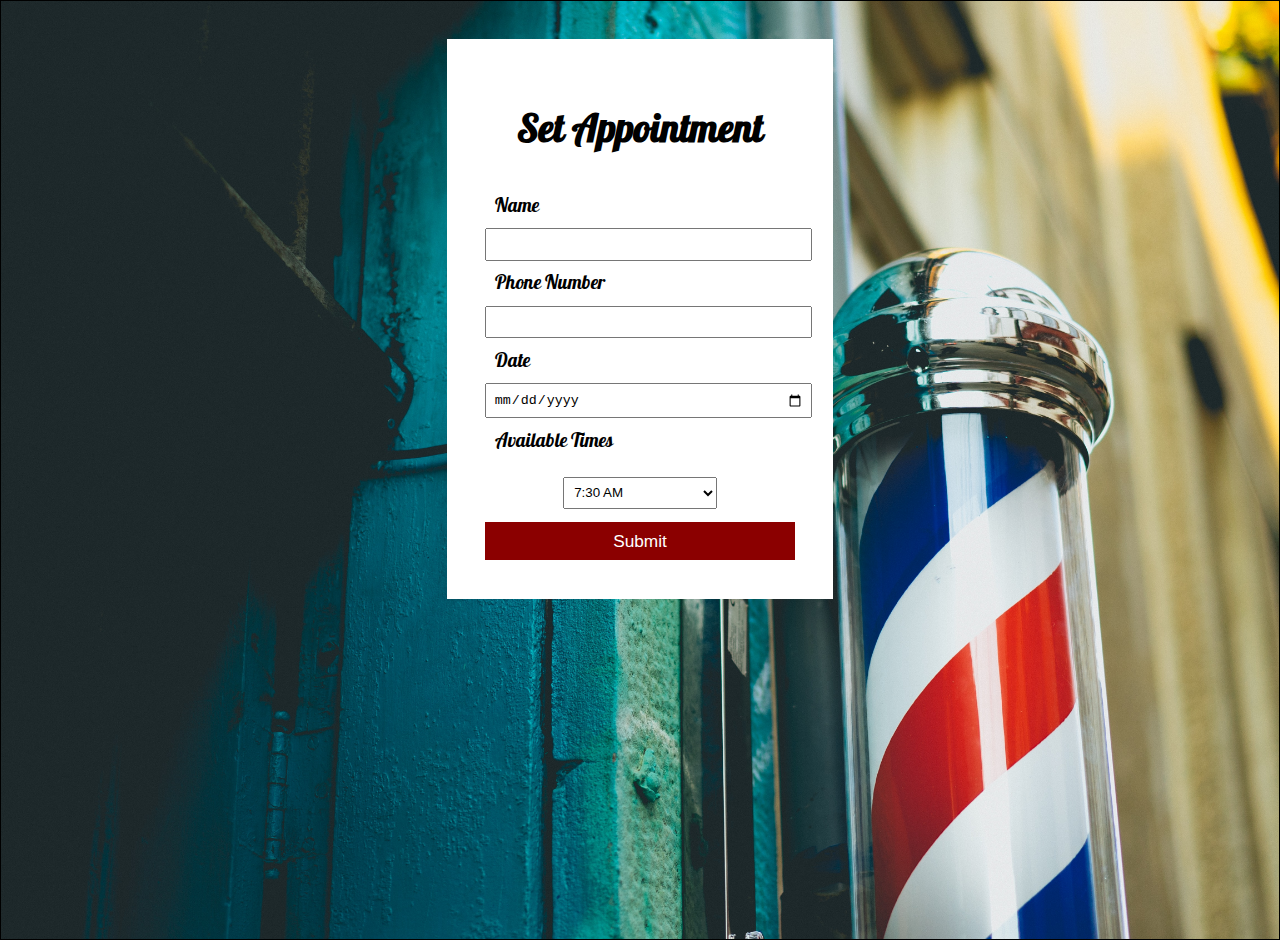
<file: BarberShop/appointment.html>
<!DOCTYPE html>
<html lang="en">
    <head>
        <meta charset="UTF-8">
        <meta http-equiv="X-UA-Compatible" content="IE=edge">
        <meta name="viewport" content="width=device-width, initial-scale=1.0">
        <title>Set Appointment</title>
        <!--Favicon-->
        <link rel="shortcut icon" type="image/png" href="img/logo2.png"/>
        <!--End of Favicon-->
        
        <!--CSS Styles-->
        <Link rel="stylesheet" href="css/styles.css" type="text/css" />      
        <!--End of CSS Stytles-->

        <!--Google Fonts-->
        <link rel="preconnect" href="https://fonts.gstatic.com">
        <link href="https://fonts.googleapis.com/css2?family=Pattaya&display=swap" rel="stylesheet">
        <!--End of Google Fonts-->

    </head>

    <body>
        <!--Appoitment Form-->
        <section id="form-container">
            
            <form class="form">
                <h1>Set Appointment</h1>

                <label>Name</label>
                <input type="text" name="name" value="" required/>

                <label>Phone Number</label>
                <input type="tel" name="phonenum" value="" required/>

                <label>Date</label>
                <input type="date" name="date" value="" required/>

                <label>Available Times</label>
                <select name="time" id="time">
                    <option value="time1">7:30 AM</option>
                    <option value="time2">8:30 AM</option>
                    <option value="time3">9:30 AM</option>
                    <option value="time4">10:30 AM</option>
                </select>

                <input type="submit" name="submit" value="Submit"/>

            </form>
        </section>
        <!--End Of Appointment Form-->
        
    </body>

</html>
</file>
<file: BarberShop/css/styles.css>
/*
 * author: Johann Olivares
 * file: styles.css
 * date: 05/31/2021
 * Desciption: The style selectors for the East Side
 *             Cutters BarberShop landing page.
 *
 * Table of Contents:
 * 1.0 General Styles
 * 2.0 Navigation Bar Styles
 * 3.0 Slider Styles
 * 4.0 About Us Styles
 * 5.0 Image Gallery Styles
 * 6.0 Servics/Schedule Styles
 * 7.0 Location Styles
 * 8.0 Footer Styles
 * 9.0 Form Styles
 * 10.0 Media Queries
 */

/* 1.0 General Styles */
h1, p ,a, button, li, table, form {
    font-family: 'Pattaya', sans-serif;
}
html, body {
    scroll-behavior: smooth; 
    height: 100%;
    padding: 0;
    margin: 0;
}
body {
    scroll-snap-type: y mandatory;
}
section {
    scroll-snap-align: start;
}
/* End of General Styles */

/* 2.0 Navigation Bar Styles*/
#nav-container ul {
    list-style-type: none;
    overflow: hidden;
    font-size: 1.8em;
    background-color: black;
    color: white;
    padding: .5em 0 .5em 0;
    margin: 0;
}
.nav-bar .social-logos {
    float: right;
}
.nav-bar li {
    float: left;
}
a:link, a:visited{
    text-decoration: none;
    color: white;
}
.nav-bar li a {
    padding: 30px;
}
.nav-bar li a:hover {
    background-color: darkslategray;
}
.nav-bar li img {
    padding: 0 .5em 0 0;
}
.nav-bar .icon {
    display: none;
}
/* End of Navigation Styles */

/* 3.0 Slider Styles */
#slider-container {
    position: relative;
    left: 0;
    top: 0;
    height: 85%;
    width: 100%;
    padding: 0;
    margin: 0 0 1em 0;
}
#logo-container img {
    margin: 5em auto auto auto;
    padding: 0;
    padding: .5em 1.5em .5em 1.5em;
    position: absolute;
    top: 0; left: 0; right: 0;
    width: auto;
    height: 50%;
}
#logo-container button {
    background-color: darkred;
    font-size: 1.5em;
    border: none;
    color: white;
    margin: 20em auto auto auto;
    padding: .5em 1.5em .5em 1.5em;
    position: absolute;
    top: 0; left: 0; right: 0;
}
    
#logo-container button:hover {
    background-color: #EA0000;
}
#slider {
    width: 100%;
    height: 100%; 
    position: relative;
    top: 0;
    left: 0;
    margin: 0;
    padding: 0;
}
#lightSlider img { 
    background-color: black;
    height: 575px;
    width: 100%;
    object-fit: cover;
    margin: 0;
}
/* End of Slider Styles*/

/* 4.0 About Us */
#about{
    text-align: center;
    font-size: 1.5em;
    margin: 0 5% 0 5%;
    padding: 0;
}
#about h1 {
    margin-top: 1em;
    font-size: 2em;
}
/* End of About Us Styles */

/* 5.0 Image Gallery Styles */
#gallery img {
    display: block;
    width: 65%;
    height: auto;
    margin: auto;
    padding: 1%;
}
/* End of  Image Gallery Styles */

/* 6.0 Services/Schedule Styles */
.grid-container {
    display: grid;
    grid-template-columns: auto auto;
    grid-gap: 5px;
    padding: 1%;
    margin: 0 5% 5% 5%;
}
.grid-item {
    font-size: 1.5em;
    padding: 1%;
    margin: 0 10% 0 10%;
}
.service-list, table {
    font-size: 1em;
    padding: 1%;
    margin: auto;
}
tr, td {
    padding: 1px 5px 1px 5px;;
}
.btn button {
    width: 100%;
    border: none;
    background-color: darkred;
    color: white;
    font-size: 1em;
    margin: auto;
    padding: 1%;

}
.btn button:hover {
    background-color: #EA0000;
}
/* End of Service/Schedule Styles*/


/* 7.0 Location Styles*/
#location {
    display: flex;
    font-size: 1.5em;
    border: 1px solid black;
    padding: 1%;
    margin: 1%;
}
.location-details {
    padding: 1%;
    margin: 1%;
}
.location-details p, .location-details h1 {
    font-size: 1.5 em;
}
#map {
    height: 400px;
    width: 70%;
    padding: 1%;
    margin: auto;
}
/* End of Location Styles*/

/* 8.0 Footer */
#footer ul {
    list-style-type: none;
    text-align: center;
    font-size: 20px;
    background-color: darkslategray;
    color: white;
    padding: 5%;
    margin: 0;
}
#footer ul li {
    display: inline;
    padding: 0 10px 0 10px;
}
/* End of Footer */

/* 9.0 Form Styles*/
#form-container {
    background-image: url('../img/appointmentBack.jpg');
    background-position: center;
    background-size: cover;
    background-repeat: no-repeat;
    font-size: 1.2em;
    border: 1px solid black;
    height: 100%;
    margin: auto;
    padding: 1em;
}
#form-container h1 {
    text-align: center;
}
.form{
    background-color: white;
    margin: 1em auto; 
    padding: 2em;
    width: 25%;
    height: auto;
}
.form input, .form label, .form select {
    display: block;
    text-align: left;
    padding: .5em;
    width: 100%;
}
.form select {
    margin: 1em auto;
    width: 50%;
}
.form input[type=submit] {
    font-size: .9em;
    text-align: center;
    border: none;
    background-color: darkred;
    color: white;
}
.form input[type=submit]:hover {
    background-color: #EA0000;
}
/* End of Form Styles*/

/* 10.0 Media Queries */
@media screen and (max-width: 600px), (max-width: 1000px) {

    /*Responsive Nav*/
    .nav-bar li a {display: none;}
    .nav-bar a.icon {
      float: left;
      display: block;
    }
    /*End of Responsive Nav*/

    /*Responsive Content*/
    .grid-container {
        display: grid;
        grid-template-columns: 1fr;
        padding: 0em;
        grid-row-gap: 1%;
        margin: 5%;
    }
    .service-list, table {
        font-size: .9em;
    }
    /*End of Responsive Content*/
    
    /*Map Styles*/
    #location {
        display: block;
        border: 1px solid black;
        padding: 1%;
        margin: 1%;
        text-align: center;
    }
    .location-details {
        font-size: .9em;
        padding: 1%;
        margin: 1%;
    }
    .location-details p, .location-details h1 {
        font-size: 1.5em;
    }
    #map {
        height: 200px;
        width: 90%;
        padding: 1%;
        margin: auto;
    }
    /*End of Map Styles*/
    #logo-container img {
        margin: 5em auto auto auto;
        padding: 0;
        padding: .5em 1.5em .5em 1.5em;
        position: absolute;
        top: 0; left: 0; right: 0;
        width: auto;
        height: 40%;
    }
    #logo-container button {
        background-color: darkred;
        font-size: 1.5em;
        border: none;
        color: white;
        margin: 15em auto auto auto;
        padding: .5em 1.5em .5em 1.5em;
        position: absolute;
        top: 0; left: 0; right: 0;
    }
  }
/*Small narrow screens*/
@media screen  and (max-width: 450px) and (max-height:850px) {
    #logo-container img {
        margin: 5em auto auto auto;
        padding: 0;
        padding: .5em 1.5em .5em 1.5em;
        position: absolute;
        top: 0; left: 0; right: 0;
        width: auto;
        height: 30%;
    }
    #logo-container button {
        background-color: darkred;
        font-size: 1.5em;
        border: none;
        color: white;
        margin: 15em auto auto auto;
        padding: .5em 1.5em .5em 1.5em;
        position: absolute;
        top: 0; left: 0; right: 0;
    }
}
/*Ipad screens*/
@media screen  and (min-width: 760px) and (min-height: 1024px) {
    #slider-container {
        position: relative;
        left: 0;
        top: 0;
        height: 55%;
        width: 100%;
        padding: 0;
        margin: 0 0 1em 0;
    }
    #logo-container img {
        margin: 5em auto auto auto;
        padding: 0;
        padding: .5em 1.5em .5em 1.5em;
        position: absolute;
        top: 0; left: 0; right: 0;
        width: auto;
        height: 30%;
    }
    #logo-container button {
        background-color: darkred;
        font-size: 1.5em;
        border: none;
        color: white;
        margin: 20em auto auto auto;
        padding: .5em 1.5em .5em 1.5em;
        position: absolute;
        top: 0; left: 0; right: 0;
    }
}

/*login*/
@media screen and (max-width: 700px) {
    .form{
        background-color: white;
        margin: 1em auto; 
        padding: 2em;
        width: 65%;
        height: auto;
    }

}


/* The "responsive" class is added to the topnav with JavaScript when the user clicks on the icon. This class makes the topnav look good on small screens (display the links vertically instead of horizontally) */
@media screen and (max-width: 600px), (max-width: 800px) {
    .nav-bar.responsive {position: relative;}
    .nav-bar.responsive a.icon {
      position: absolute;
      right: 0;
      top: 0;
    }
    .nav-bar.responsive a, .nav-bar.responsive li  {
      float: none;
      display: block;
      text-align: left;
    }
  }
</file>
